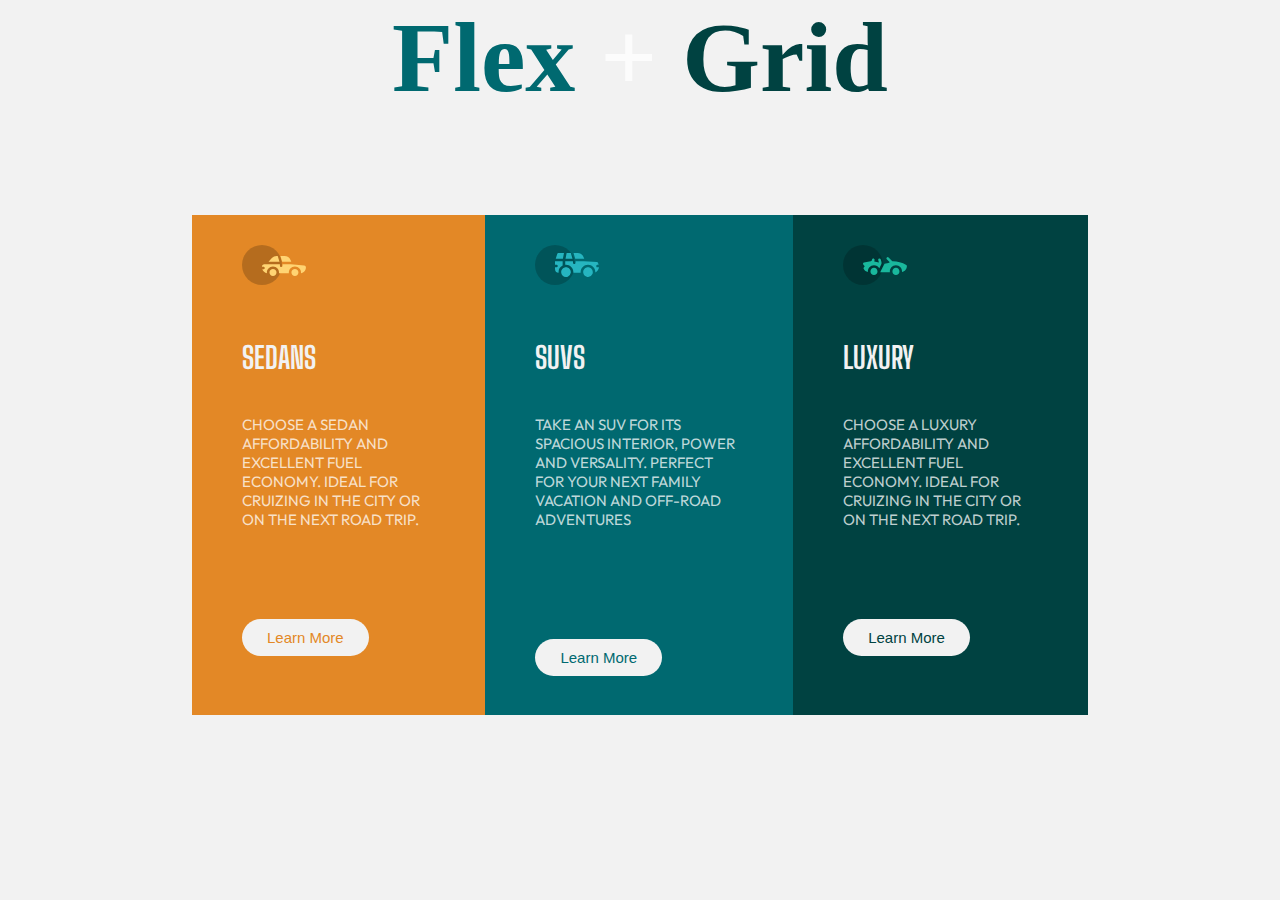
<file: index.html>
<!DOCTYPE html>
<html lang="en">
<head>
  <meta charset="UTF-8">
  <meta http-equiv="X-UA-Compatible" content="IE=edge">
  <meta name="viewport" content="width=device-width, initial-scale=1.0">
  <link href="https://fonts.googleapis.com/css2?family=Outfit&display=swap" rel="stylesheet">
  <link href="https://fonts.googleapis.com/css2?family=Big+Shoulders+Display:wght@700&display=swap" rel="stylesheet">
  <link rel="stylesheet" href="css/style.css">
  <link rel="stylesheet"  media="screen and (max-width: 375px)" href="css/mobile.css">
  <title>CSS Flexbox Layout</title>
</head>
<body>
  <header class="nav-header">
    <h1><a class="flex" href="index.html">Flex</a> + <a class="grid" href="grid.html">Grid</a></h1>
  </header>
  <main>
    <div class="card-1">
      <img src="./img/icon-sedans.svg" alt="">
      <h1>Sedans</h1>
      <p>Choose a sedan affordability and excellent fuel economy. Ideal for cruizing in the city or on the next road trip.</p>
      <a href="#" class="btn-light"> Learn More</a>
    </div>
    <div class="card-2">
      <img src="./img/icon-suvs.svg" alt="">
      <h1>Suvs</h1>
      <p>Take an SUV for its spacious interior, power and versality. Perfect for your next family vacation and off-road adventures</p>
      <a href="#" class="btn-light"> Learn More</a>
    </div>
    <div class="card-3">
      <img src="./img/icon-luxury.svg" alt="">
      <h1>Luxury</h1>
      <p>Choose a luxury affordability and excellent fuel economy. Ideal for cruizing in the city or on the next road trip.</p>
      <a href="#" class="btn-light"> Learn More</a>
    </div>
  </main>
</body>
</html>
</file>
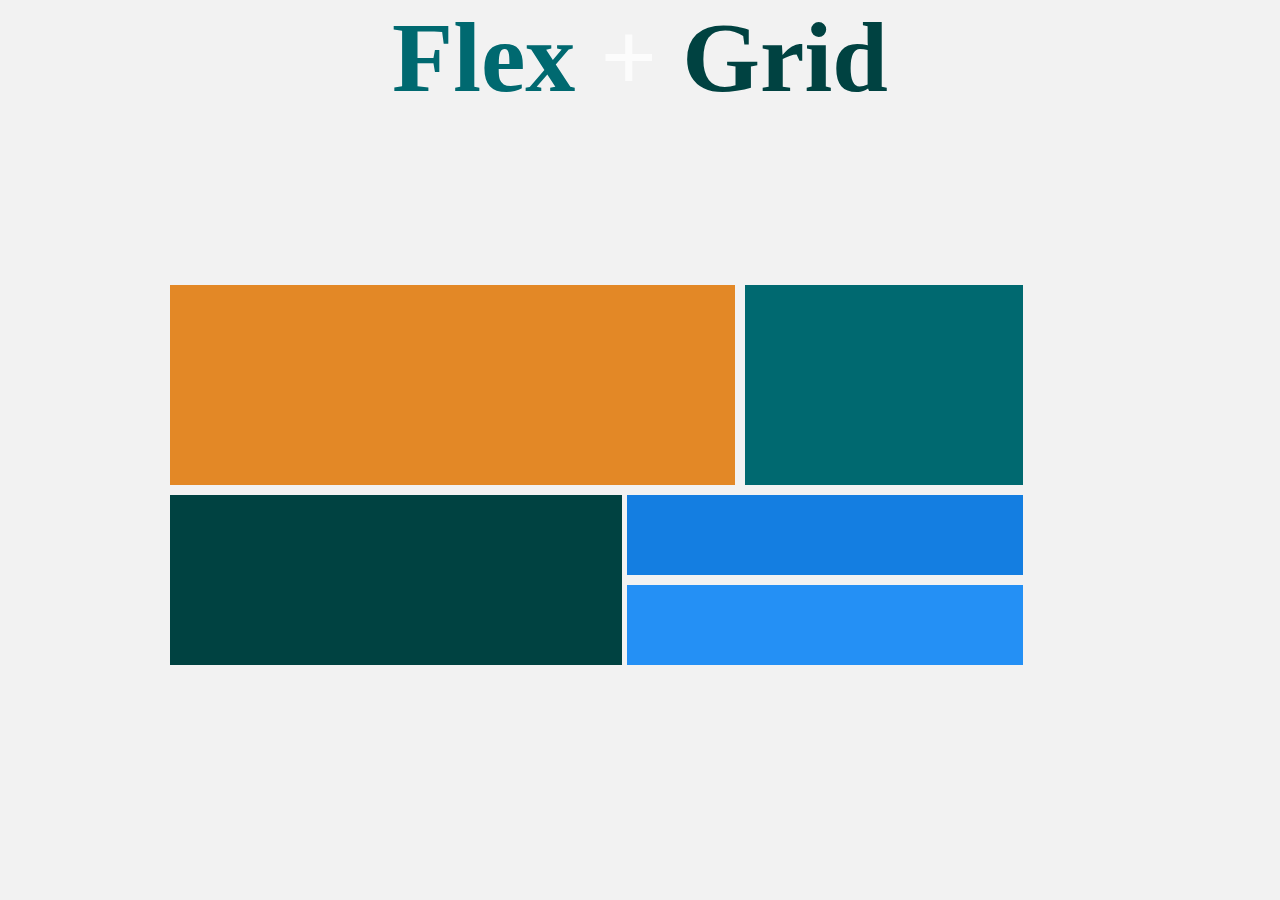
<file: grid.html>
<!DOCTYPE html>
<html lang="en">
<head>
  <meta charset="UTF-8">
  <meta http-equiv="X-UA-Compatible" content="IE=edge">
  <meta name="viewport" content="width=device-width, initial-scale=1.0">
  <link href="https://fonts.googleapis.com/css2?family=Outfit&display=swap" rel="stylesheet">
  <link href="https://fonts.googleapis.com/css2?family=Big+Shoulders+Display:wght@700&display=swap" rel="stylesheet">
  <link rel="stylesheet" href="css/style.css">
  <link rel="stylesheet"  media="screen and (max-width: 375px)" href="css/mobile.css">
  <title>CSS Grid Layout</title>
</head>
<body>
  <header class="nav-header">
    <h1><a class="flex" href="index.html">Flex</a> + <a class="grid" href="grid.html">Grid</a></h1>
  </header>
  <div class="container">
    <div class="item"></div>
    <div class="item"></div>
    <div class="item"></div>
    <div class="item"></div>
    <div class="item"></div>
    
  </div>
</body>
</html>
</file>
<file: css/style.css>
* {
  box-sizing: border-box;
  padding: 0;
  margin: 0;
}

:root {
  --primary-color: hsla(0, 0%, 100%, 0.75);
  --secondary-color: hsl(0, 0%, 95%);
  --light-color: hsl(31, 77%, 52%);
  --dark-color: hsl(184, 100%, 22%);
  --darker-color: hsl(179, 100%, 13%);
}

body {
  background: hsl(0, 0%, 95%);
  font-size: 15px;
}
a {
  text-decoration: none;
}

.btn-light {
  background-color: var(--secondary-color);
}

.nav-header {
  text-align: center;
  font-size: 50px;
  color: var(--primary-color);
  
}
.nav-header a {
  text-decoration: none;
}

.nav-header .flex {
  color: var(--dark-color);
}
.nav-header .flex:hover {
  color: hsl(184, 56%, 49%);
}

.nav-header .grid {
  color: var(--darker-color);
}

.nav-header .grid:hover {
  color: hsl(180, 100%, 3%);
}

main {
  width: 70%;
  margin: 100px auto;
  display: flex;
  justify-content: center;
  align-items: center;
  border-radius: 10px;
}

main .card-1 {
  background: var(--light-color);
  height: 500px;
  padding: 30px 50px;
}

main .card-2 {
  background: var(--dark-color);
  height: 500px;
  padding: 30px 50px;
}

main .card-3 {
  background: var(--darker-color);
  height: 500px;
  padding: 30px 50px;
}

main .card-1 img{
  margin-bottom: 50px;
}

main .card-2 img{
  margin-bottom: 50px;
}

main .card-3 img{
  margin-bottom: 50px;
}

main .card-1 h1,
main .card-2 h1,
main .card-3 h1 {
  font-family: 'Big Shoulders Display', cursive;
  font-weight: 700;
  text-transform: uppercase;
  color: var(--secondary-color);
  margin-bottom: 40px;
}

main .card-1 p,
main .card-2 p,
main .card-3 p {
  font-family: 'Outfit', sans-serif;
  text-transform: uppercase;
  color: var(--primary-color);
  margin-bottom: 100px;
}

main .card-2 p {
  font-family: 'Outfit', sans-serif;
  text-transform: uppercase;
  color: var(--primary-color);
  margin-bottom: 120px;
}

main .card-1 a {
  font-family: 'Lexend Deca', sans-serif;
  color: var(--light-color);
  border: none;
  padding: 10px 25px;
  border-radius: 25px;
}
main .card-2 a {
  font-family: 'Lexend Deca', sans-serif;
  color: var(--dark-color);
  border: none;
  padding: 10px 25px;
  border-radius: 25px;
  margin-top: 30px;
}
main .card-3 a {
  font-family: 'Lexend Deca', sans-serif;
  color: var(--darker-color);
  border: none;
  padding: 10px 25px;
  border-radius: 25px;
}

main .card-1 a:hover {
  color: var(--secondary-color);
  background: var(--light-color);
  border: #fff 2px solid;
}

main .card-2 a:hover {
  color: var(--secondary-color);
  background: var(--dark-color);
  border: #fff 2px solid;
}

main .card-3 a:hover {
  color: var(--secondary-color);
  background: var(--darker-color);
  border: #fff 2px solid;
}
.container {
  position: relative;
    max-width: 1440px;
  margin: 100px auto;
  padding: 70px;
  display: grid;
  grid-template-columns: repeat(4, 1fr);
  gap: 10px;
  justify-content: center;
  left: 100px;
}

.item {
  background:steelblue;
  color: #fff;
  font-size: 20px;
  padding: 20px;
  /* border: skyblue 1px solid; */
} 

.item:nth-of-type(1) {
  background: hsl(31, 77%, 52%);
  grid-column: 1 / span 2;
  height: 200px;
}
.item:nth-of-type(2) {
  background: hsl(184, 100%, 22%);
}
.item:nth-of-type(3) {
  background: hsl(179, 100%, 13%);
  grid-row: 2 / span 18;
  grid-column: 1 / span 2;
  width: 80%;
}
.item:nth-of-type(4) {
  background: hsl(209, 84%, 48%);
  grid-row-start: 2;
  grid-row-end: 11;
  grid-column: 2 / 4;
  width: 70%;
  justify-self: end;
}
.item:nth-of-type(5) {
  background: hsl(209, 91%, 55%);
  grid-row-start: 11;
  grid-row-end: 20;
  grid-column: 2 / 4;
  width: 70%;
  justify-self: end;
}

/* .item-2 { 
  background: hsl(44, 87%, 50%);
  padding: 20px;
  
} 
.item-3 {
  background: hsl(120, 96%, 28%);
  padding: 20px;
} 
.item-4 {
  background: hsl(209, 84%, 48%);
  padding: 20px;
} 
 .item-5 { 
  background: hsl(209, 84%, 48%);
  padding: 20px;
} */

/* @media(max-width: 375px) {
  
} */
</file>
<file: css/mobile.css>
.container {
  grid-template-columns: repeat(autofill, 1fr);
  width: 100px;
}

.item:nth-of-type(1) {
  
}
</file>
